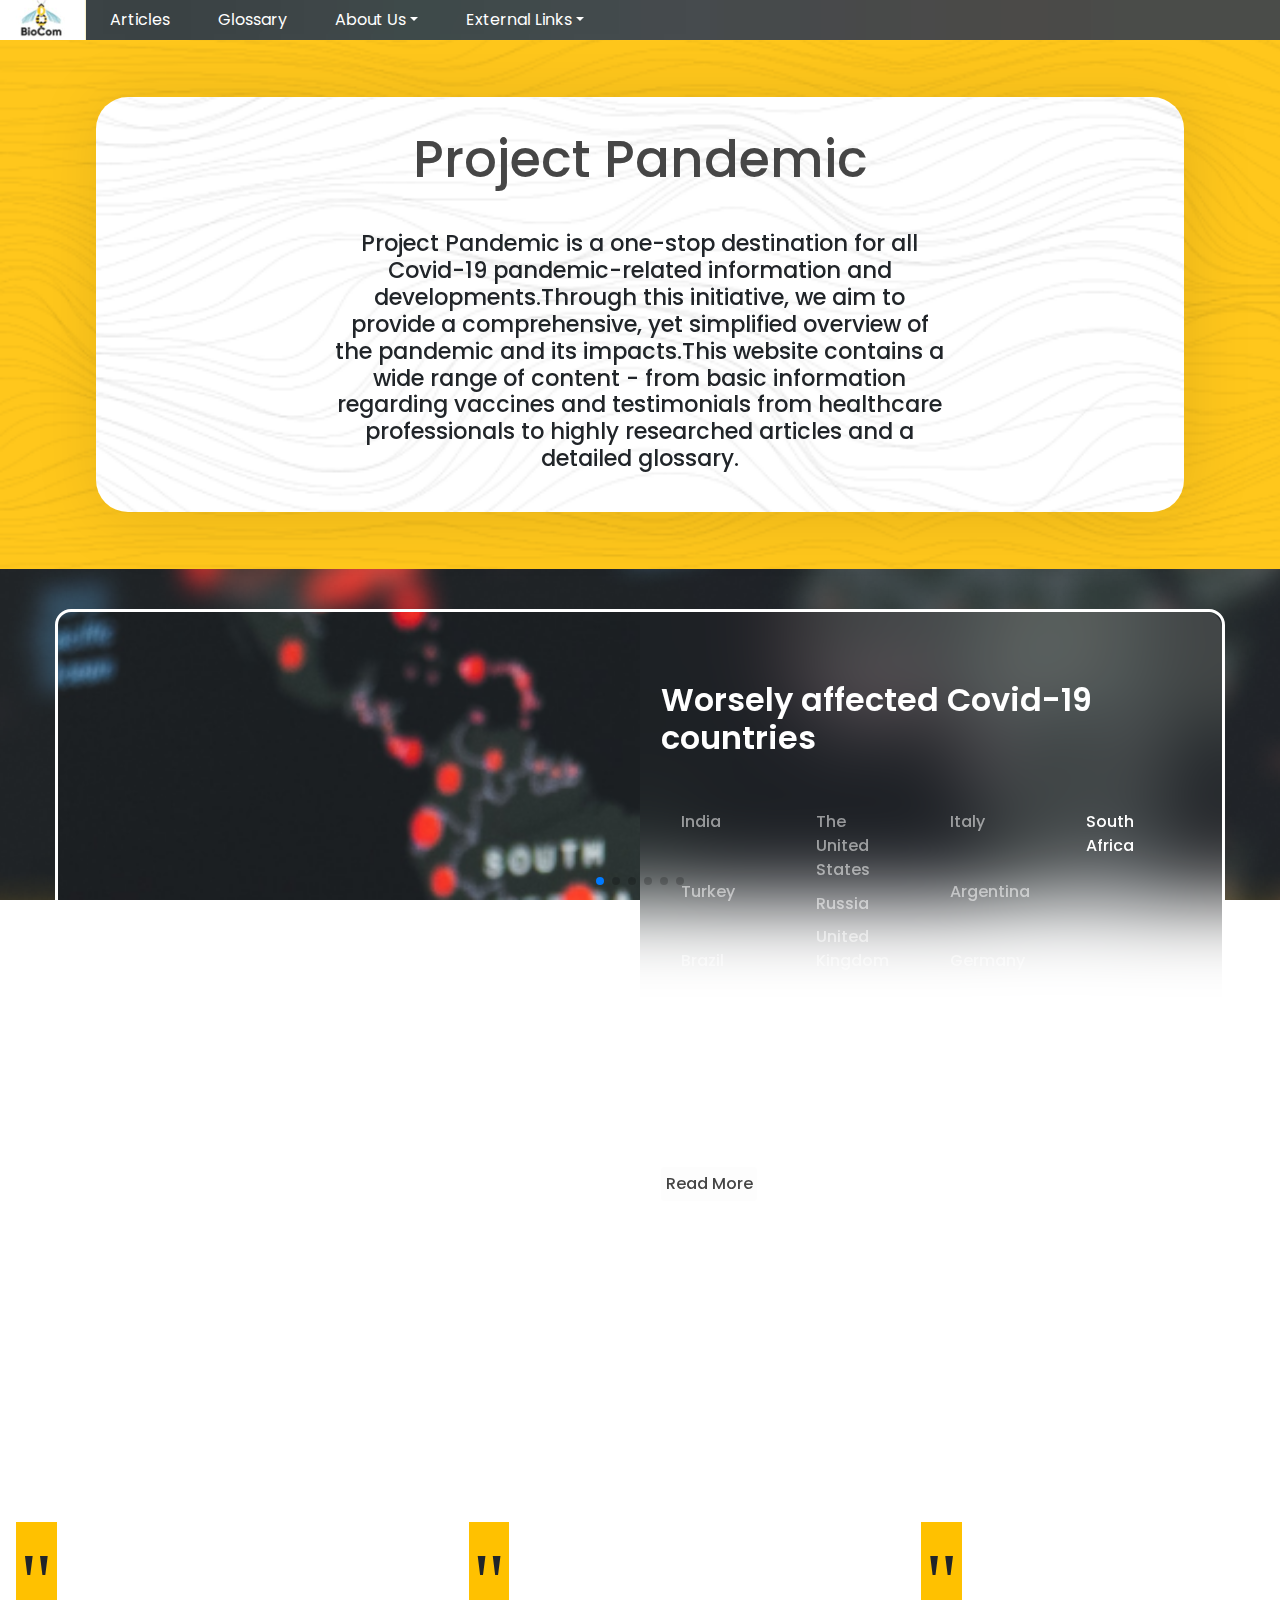
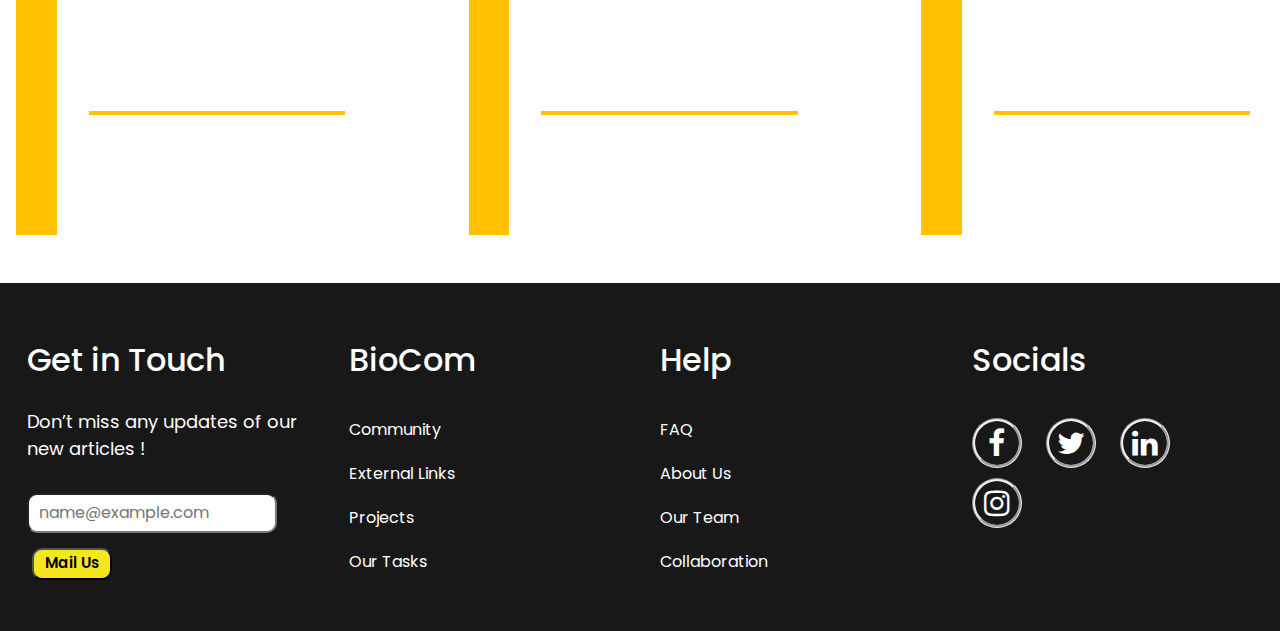
<file: index.html>
<!DOCTYPE html>
<html lang="en">

<head>
    <meta charset="UTF-8">
    <meta http-equiv="X-UA-Compatible" content="IE=edge">
    <meta name="viewport" content="width=device-width, initial-scale=1.0">

    <!-- FONTS -->
    <link rel="preconnect" href="https://fonts.gstatic.com" crossorigin>
    <link href="https://fonts.googleapis.com/css2?family=Poppins:wght@100;200;300;400;500;600;700;800;900&display=swap" rel="stylesheet">
    
    <!-- FONT ICONS -->
    <link rel="stylesheet" href="https://cdnjs.cloudflare.com/ajax/libs/font-awesome/5.15.3/css/all.min.css">
    <link href="https://maxcdn.bootstrapcdn.com/font-awesome/4.7.0/css/font-awesome.min.css" rel="stylesheet">
    
    <!-- SWIPER CAROUSEL -->
    <link rel="stylesheet" href="https://unpkg.com/swiper/swiper-bundle.min.css">

    <!-- BOOTSTRAP -->
    <link rel="stylesheet" href="https://maxcdn.bootstrapcdn.com/bootstrap/4.0.0/css/bootstrap.min.css" integrity="sha384-Gn5384xqQ1aoWXA+058RXPxPg6fy4IWvTNh0E263XmFcJlSAwiGgFAW/dAiS6JXm" crossorigin="anonymous">

    <!-- CUSTOM -->
    <link rel="stylesheet" href="/index.css">
    <link rel="stylesheet" href="/global.css">
    <title>BioCom</title>
</head>



<body> 
   
   
   <!------------------Navbar for Large and Medium Devices------------------->
    <!-- <nav class="navbar navbar-expand-lg navbar-dark">
        <a class="navbar-brand" href="/index.html"><img class="logo" src="/img/logo.png" alt="Logo"></a>
        <button class="navbar-toggler" type="button" data-toggle="collapse" data-target="#navbarNav">
            <span class="navbar-toggler-icon"></span>
        </button>
        <div style="justify-content:flex-end" class="collapse navbar-collapse" id="navbarNav">
            <ul class="navbar-nav">
                <li class="nav-item active">
                    <a class="nav-link" href="/Pages/Articles/articles.html">Articles <span class="sr-only">(current)</span></a>
                </li>
                <li class="nav-item">
                    <a class="nav-link" href="/Pages/Glossary/glossary.html">Glossary</a>
                </li>
                <li class="nav-item dropdown">
                    <a class="nav-link dropdown-toggle" href="#" id="navbarDropdown" role="button" data-toggle="dropdown" aria-haspopup="true" aria-expanded="false">About Us</a>
                    <div class="dropdown-menu" aria-labelledby="navbarDropdown">
                        <a class="dropdown-item" href="/Pages/AboutUs-BioCom/aboutUsBio.html">BioCom</a>
                        <a class="dropdown-item" href="/Pages/AboutUs-PP/aboutUs.html">Project Pandemic</a>
                    </div>
                </li>
                <li class="nav-item dropdown">
                    <a class="nav-link dropdown-toggle" href="#" id="navbarDropdown" role="button" data-toggle="dropdown" aria-haspopup="true" aria-expanded="false">External Links</a>
                    <div class="dropdown-menu" aria-labelledby="navbarDropdown">
                        <a class="dropdown-item" href="/">Some Link</a>
                        <a class="dropdown-item" href="/">Some Other Link</a>
                    </div>
                </li>
            </ul>
        </div>
    </nav> -->
    <nav class="navbar navbar-expand-lg navbar-dark">
        <a class="navbar-brand" href="/index.html"><img class="logo" src="/img/logo3.JPG" alt="Logo"></a>
        <button class="navbar-toggler" type="button" data-toggle="collapse" data-target="#navbarNav">
            <span class="navbar-toggler-icon"></span>
        </button>
        <div class="collapse navbar-collapse" id="navbarNav">
            <ul class="navbar-nav">
                <li class="nav-item">
                    <a class="nav-link" href="/Pages/Articles/articles.html">Articles <span class="sr-only">(current)</span></a>
                </li>
                <li class="nav-item">
                    <a class="nav-link" href="/Pages/Glossary/glossary.html">Glossary</a>
                </li>
                <li class="nav-item dropdown">
                    <a class="nav-link dropdown-toggle" href="#" id="navbarDropdown" role="button" data-toggle="dropdown" aria-haspopup="true" aria-expanded="false">About Us</a>
                    <div class="dropdown-menu" aria-labelledby="navbarDropdown">
                        <a class="dropdown-item" href="/Pages/AboutUs-BioCom/aboutUsBio.html">BioCom</a>
                        <a class="dropdown-item" href="/Pages/AboutUs-PP/aboutUs.html">Project Pandemic</a>
                    </div>
                </li>
                <li class="nav-item dropdown">
                    <a class="nav-link dropdown-toggle" href="#" id="navbarDropdown" role="button" data-toggle="dropdown" aria-haspopup="true" aria-expanded="false">External Links</a>
                    <div class="dropdown-menu" aria-labelledby="navbarDropdown">
                        <a class="dropdown-item" href="/">Some Link</a>
                        <a class="dropdown-item" href="/">Some Other Link</a>
                    </div>
                </li>
            </ul>
        </div>
    </nav>

   
   
    <!------------------- yellow header project pandemic ------------------->
    <header>
        <div class="container_project_pandemic flex-r space-evenly align-center">
            <div class="title-card flex-c space-evenly align-center">
                <h1 class="heading">
                    Project Pandemic
                </h1>
                <h4 class="paragraph">
                    Project Pandemic is a one-stop destination for all Covid-19 pandemic-related information and
                    developments.Through this initiative, we aim to provide a comprehensive, yet simplified overview of
                    the pandemic and its impacts.This website contains a wide range of content - from basic information
                    regarding vaccines and testimonials from healthcare professionals to highly researched articles and
                    a detailed glossary.
                </h4>
            </div>
        </div>
    </header>



    <!-- -----------------Half Glass Country situation------------------->
    <half-glass>
        <div class="container-fluid flex-r space-evenly align-center half-glass">
            <div class="frame flex-c">
                <div class="data flex-c space-evenly align-left">
                    <h2 class="white-heading">
                        Worsely affected Covid-19 countries
                    </h2>
                    <div class="country-name flex-r justify-start">
                        <div class="col flex-c space-between">
                            <div class="country"><a href="#">India</a></div>
                            <div class="country"><a href="#">Turkey</a></div>
                            <div class="country"><a href="#">Brazil</a></div>
                        </div>
                        <div class="col flex-c space-between">
                            <div class="country"><a href="#">The United States</a></div>
                            <div class="country"><a href="#">Russia</a></div>
                            <div class="country"><a href="#">United Kingdom</a></div>
                        </div>
                        <div class="col flex-c space-between">
                            <div class="country"><a href="#">Italy</a></div>
                            <div class="country"><a href="#">Argentina</a></div>
                            <div class="country"><a href="#">Germany</a></div>
                        </div>
                        <div class="col flex-c space-between">
                            <div class="country country-active"><a href="#">South Africa</a></div>
                        </div>
                    </div>
                    <div class="description">
                        South Africa, which has cases of more than one million and nearly 30,000 deaths, is the
                        worst
                        affected country on the global level. African countries such as Libya, Morocco, Ethiopia,
                        Egypt,
                        and Tunisia, have officially recorded more than 100,000 cases.
                    </div>
                    <div class="read-more">
                        <a href="#">Read More</a>
                    </div>
                </div>
            </div>
        </div>
    </half-glass>



    <!------------- Public opinion ---------------->
    <div class="container-black flex-c space-between align-center">
        <div class="testimonial">
            <h1>Testimonial</h1>
            <h4>A collection of a variety of resources and accounts of survivors of COVID-19. Discover how the lives of
                people in and around the world were affected by this pandemic. This section is a one-stop destination
                for firsthand accounts of our COVID warriors and survivors.</h4>
        </div>
        <div class="master-glass-cards flex-r swiper-container mySwiper">
            <div class="swiper-wrapper">
            
            <div class="glass-cards flex-r swiper-slide">
                <div class="oppostrophie">"</div>
                <div class="cmnt flex-c align-left">
                    <div class="cmnt-text">
                        When you think of Apple you automatically think expensive if your anything like me. When
                        purchasing this laptop I was skeptical on laptops i purchased.
                    </div>
                    <div class="horizontal-line"></div>
                    <div class="personal-info flex-r align-center justify-start">
                        <div class="face-img"><img src="./img/profilepic.png"></div>
                        <div class="name-designation flex-c">
                            <div class="name">Name</div>
                            <div class="designation">Designation</div>
                        </div>
                    </div>
                </div>
            </div>

            <div class="glass-cards flex-r swiper-slide">
                <div class="oppostrophie">"</div>
                <div class="cmnt flex-c align-left">
                    <div class="cmnt-text">
                        When you think of Apple you automatically think expensive if your anything like me. When
                        purchasing this laptop I was skeptical on laptops i purchased.
                    </div>
                    <div class="horizontal-line"></div>
                    <div class="personal-info flex-r align-center justify-start">
                        <div class="face-img"><img src="./img/profilepic.png"></div>
                        <div class="name-designation flex-c">
                            <div class="name">Name</div>
                            <div class="designation">Designation</div>
                        </div>
                    </div>
                </div>
            </div>

             <div class="glass-cards flex-r swiper-slide">
                <div class="oppostrophie">"</div>
                <div class="cmnt flex-c align-left">
                    <div class="cmnt-text">
                        When you think of Apple you automatically think expensive if your anything like me. When
                        purchasing this laptop I was skeptical on laptops i purchased.
                    </div>
                    <div class="horizontal-line"></div>
                    <div class="personal-info flex-r align-center justify-start">
                        <div class="face-img"><img src="./img/profilepic.png"></div>
                        <div class="name-designation flex-c">
                            <div class="name">Name</div>
                            <div class="designation">Designation</div>
                        </div>
                    </div>
                </div>
            </div>

            <div class="glass-cards flex-r swiper-slide">
                <div class="oppostrophie">"</div>
                <div class="cmnt flex-c align-left">
                    <div class="cmnt-text">
                        When you think of Apple you automatically think expensive if your anything like me. When
                        purchasing this laptop I was skeptical on laptops i purchased.
                    </div>
                    <div class="horizontal-line"></div>
                    <div class="personal-info flex-r align-center justify-start">
                        <div class="face-img"><img src="./img/profilepic.png"></div>
                        <div class="name-designation flex-c">
                            <div class="name">Name</div>
                            <div class="designation">Designation</div>
                        </div>
                    </div>
                </div>
            </div> 

            <div class="glass-cards flex-r swiper-slide">
                <div class="oppostrophie">"</div>
                <div class="cmnt flex-c align-left">
                    <div class="cmnt-text">
                        When you think of Apple you automatically think expensive if your anything like me. When
                        purchasing this laptop I was skeptical on laptops i purchased.
                    </div>
                    <div class="horizontal-line"></div>
                    <div class="personal-info flex-r align-center justify-start">
                        <div class="face-img"><img src="./img/profilepic.png"></div>
                        <div class="name-designation flex-c">
                            <div class="name">Name</div>
                            <div class="designation">Designation</div>
                        </div>
                    </div>
                </div>
            </div>

            <div class="glass-cards flex-r swiper-slide">
                <div class="oppostrophie">"</div>
                <div class="cmnt flex-c align-left">
                    <div class="cmnt-text">
                        When you think of Apple you automatically think expensive if your anything like me. When
                        purchasing this laptop I was skeptical on laptops i purchased.
                    </div>
                    <div class="horizontal-line"></div>
                    <div class="personal-info flex-r align-center justify-start">
                        <div class="face-img"><img src="./img/profilepic.png"></div>
                        <div class="name-designation flex-c">
                            <div class="name">Name</div>
                            <div class="designation">Designation</div>
                        </div>
                    </div>
                </div>
            </div>

            <div class="glass-cards flex-r swiper-slide">
                <div class="oppostrophie">"</div>
                <div class="cmnt flex-c align-left">
                    <div class="cmnt-text">
                        When you think of Apple you automatically think expensive if your anything like me. When
                        purchasing this laptop I was skeptical on laptops i purchased.
                    </div>
                    <div class="horizontal-line"></div>
                    <div class="personal-info flex-r align-center justify-start">
                        <div class="face-img"><img src="./img/profilepic.png"></div>
                        <div class="name-designation flex-c">
                            <div class="name">Name</div>
                            <div class="designation">Designation</div>
                        </div>
                    </div>
                </div>
            </div>

            <div class="glass-cards flex-r swiper-slide">
                <div class="oppostrophie">"</div>
                <div class="cmnt flex-c align-left">
                    <div class="cmnt-text">
                        When you think of Apple you automatically think expensive if your anything like me. When
                        purchasing this laptop I was skeptical on laptops i purchased.
                    </div>
                    <div class="horizontal-line"></div>
                    <div class="personal-info flex-r align-center justify-start">
                        <div class="face-img"><img src="./img/profilepic.png"></div>
                        <div class="name-designation flex-c">
                            <div class="name">Name</div>
                            <div class="designation">Designation</div>
                        </div>
                    </div>
                </div>
            </div> 
        </div>
        <div class="swiper-pagination"></div>
    </div>
</div>
    

    <!-- FOOTER -->   
    <footer>
        <div class="row">
            <div class="column">
                    <h2 class="get-touch">Get in Touch</h2>
                    <p>Don’t miss any updates of our new articles !</p>
                    <input type="email" placeholder="name@example.com"><br>
                    <button class="mail-btn">Mail Us</button>
            </div>
            <div class="column">
                    <h2 class="biocom-head">BioCom</h2>
                    <ul class="biocom-list" style="list-style: none;">
                        <li><a href="#">Community</a></li>
                        <li><a href="#">External Links</a></li>
                        <li><a href="#">Projects</a></li>
                        <li><a href="#">Our Tasks</a></li>
                    </ul>
            </div>
            <div class="column">
                    <h2 class="help-sec">Help</h2>
                    <ul class="help-list" style="list-style: none;">
                        <li><a href="#">FAQ</a></li>
                        <li><a href="#">About Us</a></li>
                        <li><a href="#">Our Team</a></li>
                        <li><a href="#">Collaboration</a></li>
                    </ul>
            </div>
            <div class="column">
                    <h2 class="social-sec">Socials</h2>
                    <div class="social_icon">
                        <a href="#" class="fa fa-facebook"></a>
                        <a href="#" class="fa fa-twitter"></a>
                        <a href="#" class="fa fa-linkedin"></a>
                        <a href="#" class="fa fa-instagram"></a>
                    </div>
            </div>
            </div>
    </footer>
</body>



<!-- SWIPER CAROUSEL -->
<script src="https://unpkg.com/swiper/swiper-bundle.min.js" defer></script>

<!-- BOOTSTRAP -->
<script src="https://code.jquery.com/jquery-3.2.1.slim.min.js" integrity="sha384-KJ3o2DKtIkvYIK3UENzmM7KCkRr/rE9/Qpg6aAZGJwFDMVNA/GpGFF93hXpG5KkN" crossorigin="anonymous"></script>
<script src="https://cdnjs.cloudflare.com/ajax/libs/popper.js/1.12.9/umd/popper.min.js" integrity="sha384-ApNbgh9B+Y1QKtv3Rn7W3mgPxhU9K/ScQsAP7hUibX39j7fakFPskvXusvfa0b4Q" crossorigin="anonymous"></script>
<script src="https://maxcdn.bootstrapcdn.com/bootstrap/4.0.0/js/bootstrap.min.js" integrity="sha384-JZR6Spejh4U02d8jOt6vLEHfe/JQGiRRSQQxSfFWpi1MquVdAyjUar5+76PVCmYl" crossorigin="anonymous"></script>

<!-- CUSTOM -->
<script src="index.js" defer></script>

</html>
</file>
<file: index.css>
@import url(./css/flex-library.css);
@import url(./css/half-glass.css);
@import url(./css/4-cards.css);
@import url(./css/container-black.css);


.container_project_pandemic{
    background-image: url(../img/hdbg.png);
    background-attachment: fixed;
    background-repeat: no-repeat;
    background-size: cover;
}
.title-card{
    width: 85%;
    background-image: url(../img/titlecard.png);
    background-attachment: fixed;
    background-repeat: no-repeat;
    background-size: cover;
    margin: 3.55rem 2rem;
    padding: 2rem;
    text-align: center;
    border-radius: 2rem;
    filter: drop-shadow(4px 4px 31px rgba(0, 0, 0, 0.1));
}
.heading{
    color: #464646;
    font-size: 3.2rem;
}
.paragraph{
    width: 60%;
    font-weight: 500;
    margin-top: 2rem;
    font-size: 1.4rem;
}
</file>
<file: global.css>
@import url(./global-css/footer.css);

*{
    margin: 0;
    padding: 0;
    box-sizing: border-box;
}

html{
    scroll-behavior: smooth;
}

body{
    font-family: poppins;
}

::-webkit-scrollbar{
    display: none;
}

nav {
    background-image: url(./img/bg_nav.JPG);
    background-attachment: fixed;
    background-repeat: no-repeat;
    background-size: cover;
    padding:  0px !important;
}

.navbar-toggler {
    background-color: transparent;
    border: 0px;
    cursor: pointer;
}

.navbar-toggler:focus {
    outline: none;
}

.dropdown-menu {
    background-color: #353535;
    border: 0;
    margin-bottom: 1rem;
}

.dropdown-item{
    color: #fff;
    font-weight: 300;
}

.dropdown-item:hover {
    background-color: #242424;
    color: #fff;
}

.nav-item {
    padding: 0 1rem;
}

.active {
    background-color: #FFC100;
    border-radius: 0 0 1rem 0;
    border: 0px;
}

.nav-link {
    color: rgb(255, 255, 255) !important; 
}

.navbar-brand {
    margin: 0px !important;
    padding: 0 !important;
}

.logo {
    height: 2.5rem;
}
</file>
